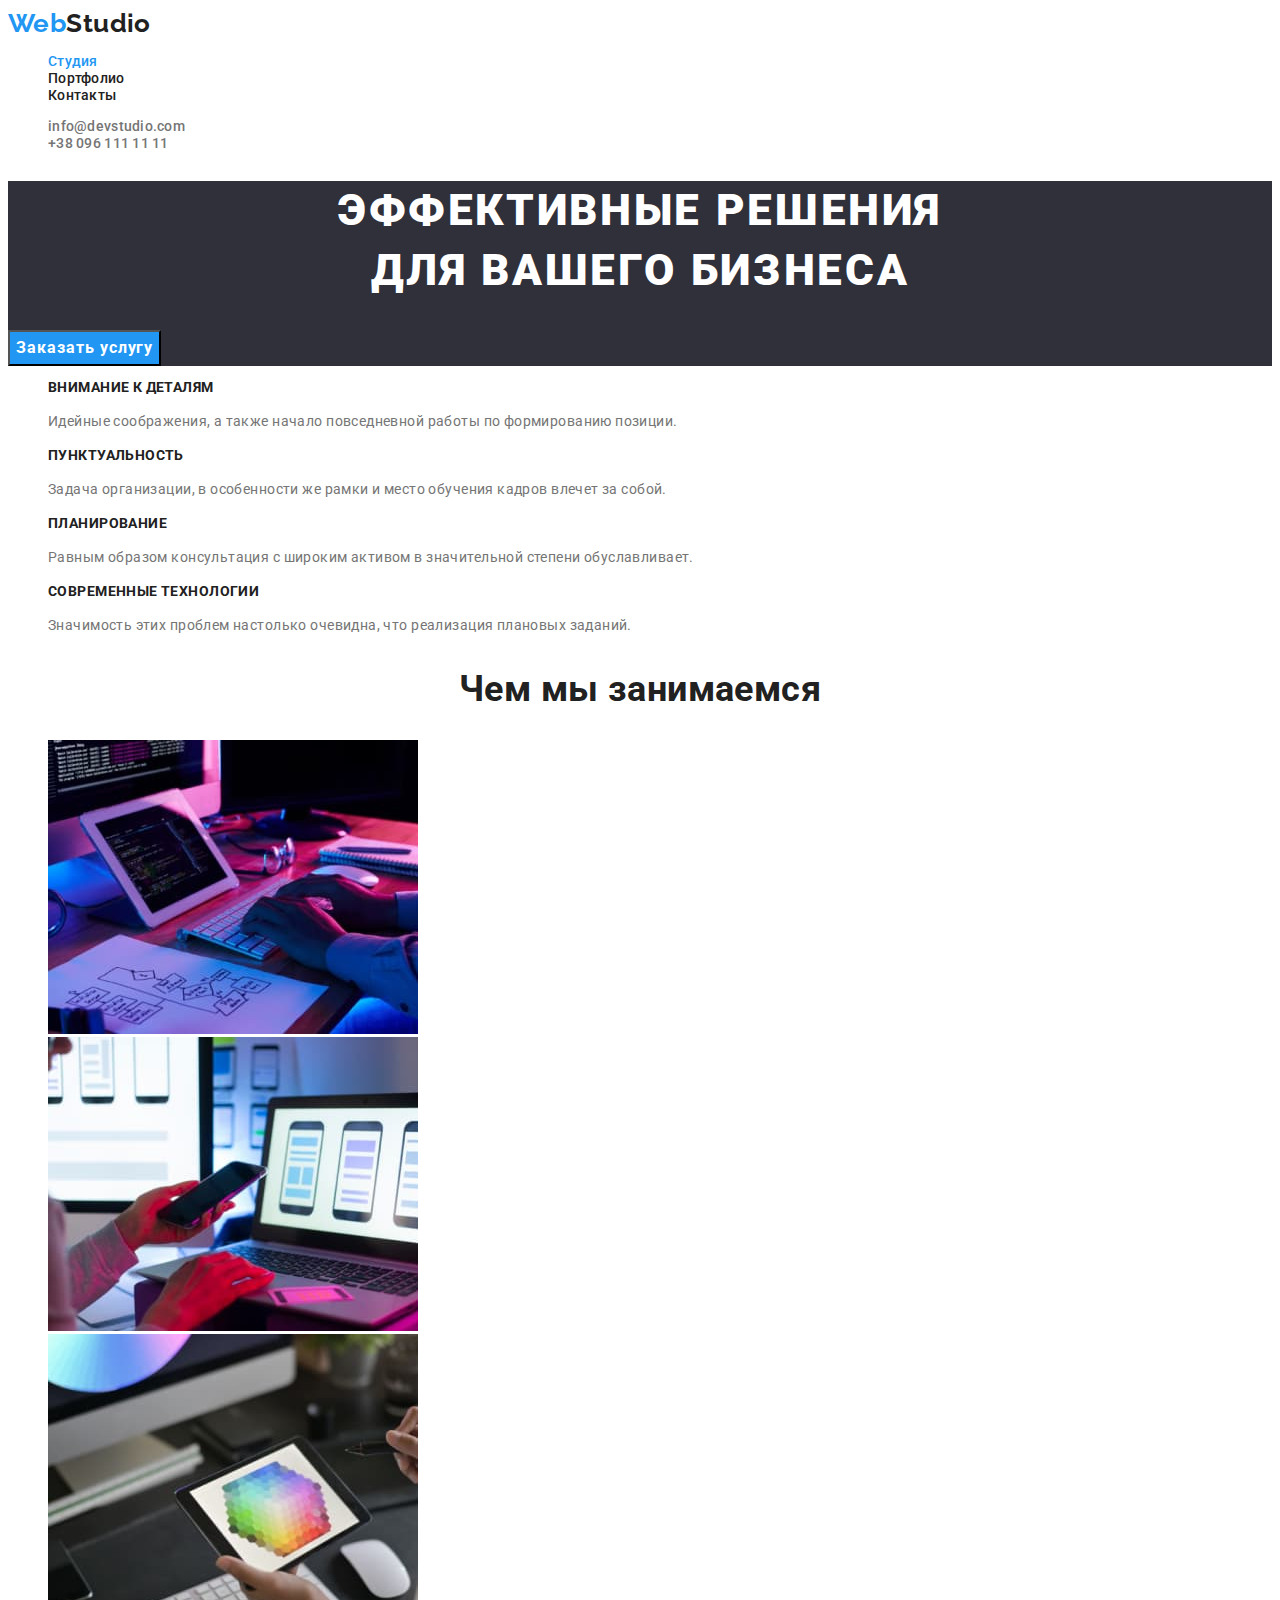
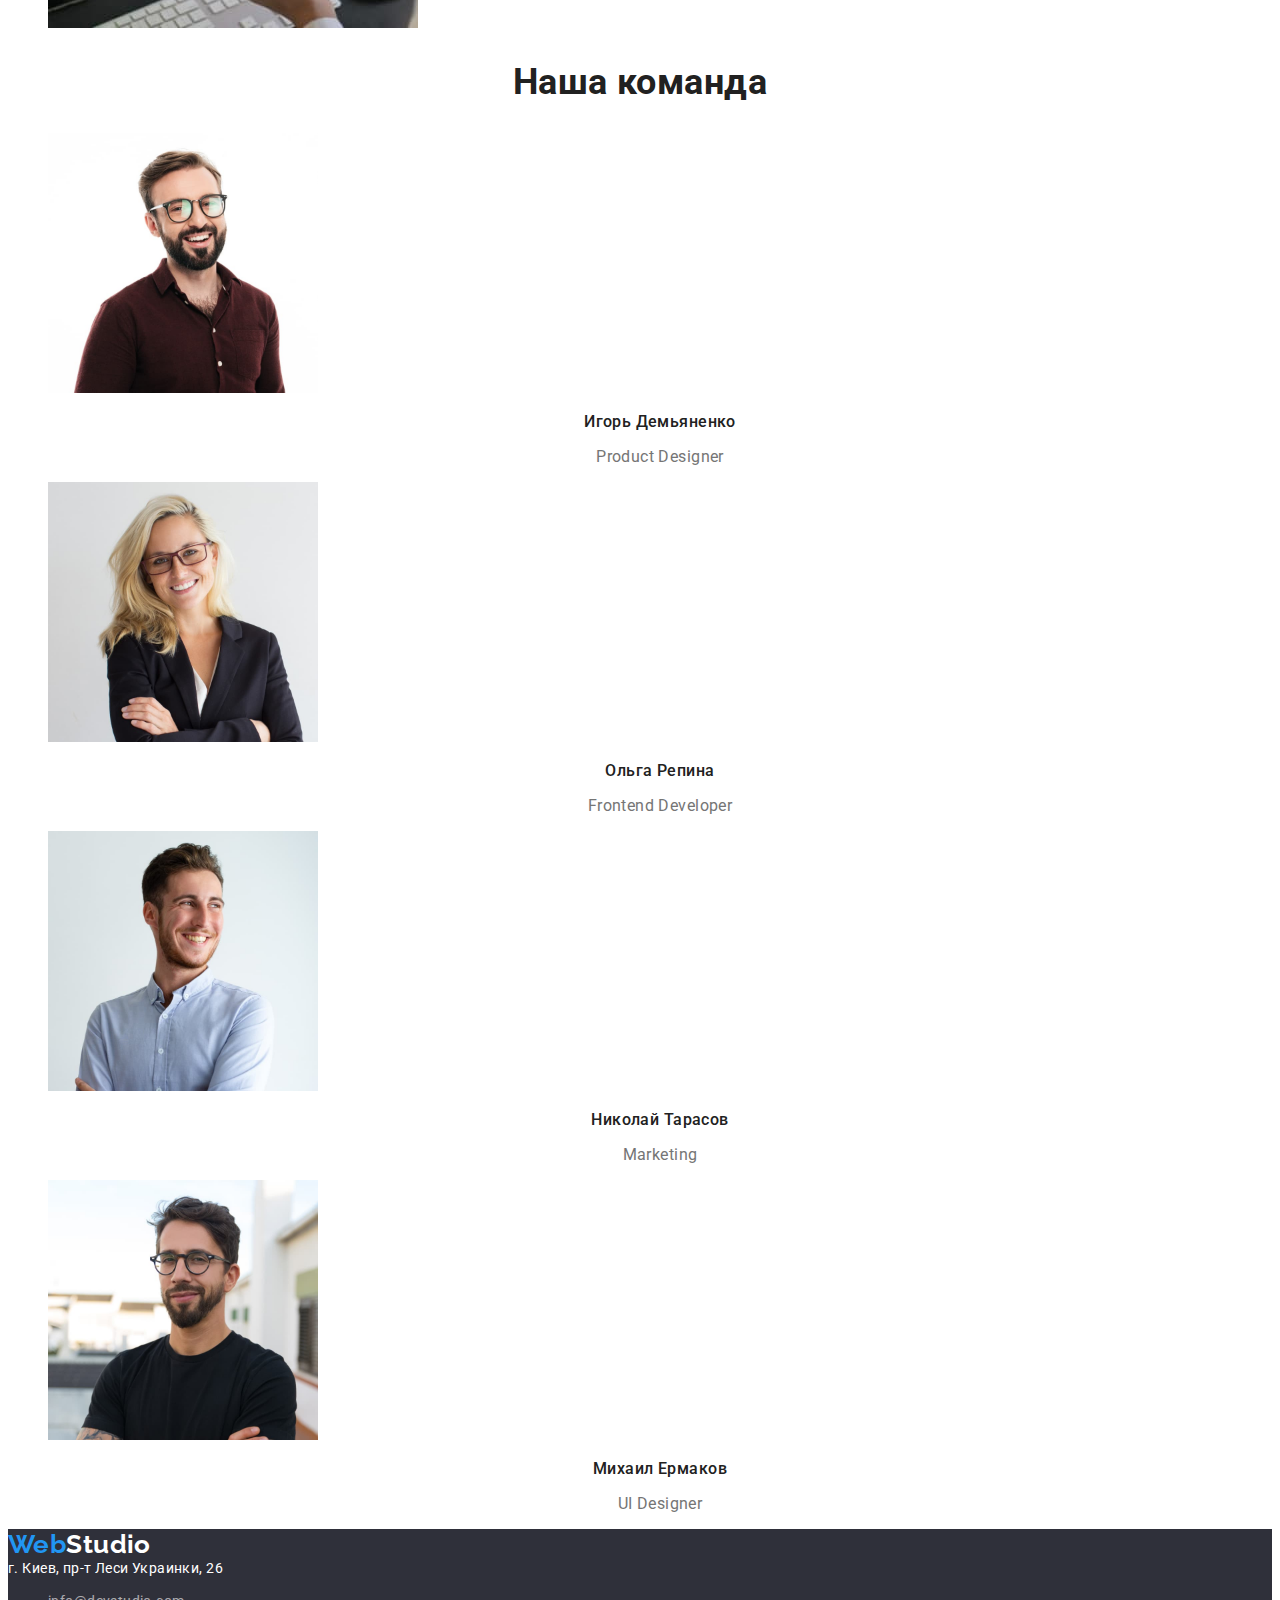
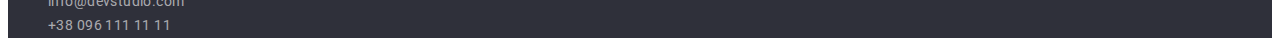
<file: index.html>
<!DOCTYPE html>
<html lang="ru">
<head>
    <meta charset="UTF-8">
    <meta http-equiv="X-UA-Compatible" content="IE=edge">
    <meta name="viewport" content="width=device-width, initial-scale=1.0">
    <title>Студия WebStudio</title>
    <link rel="preconnect" href="https://fonts.googleapis.com">
    <link rel="preconnect" href="https://fonts.gstatic.com" crossorigin>
    <link href="https://fonts.googleapis.com/css2?family=Raleway:wght@700&family=Roboto:wght@400;500;700;900&display=swap" rel="stylesheet">
    <link rel="stylesheet" href="./css/styles.css">
</head>
<body>
    <header>
        <a href="./index.html" class="logo-header link"><span class="logo-web">Web</span>Studio</a>
        <nav>
            <ul class="nav list">
                <li>
                    <a href="./index.html" class="active-link link">Студия</a>
                </li>
                <li>
                    <a href="./portfolio.html" class="link">Портфолио</a>
                </li>
                <li>
                    <a href="#" class="link">Контакты</a>
                </li>
            </ul>
        </nav>
        <ul class="contacts-link list">
            <li>
                <a href="mailto:info@devstudio.com" class="link">info@devstudio.com</a>
            </li>
            <li>
                <a href="tel:+380961111111" class="link">+38 096 111 11 11</a>
            </li>
        </ul>
    </header>

    <main>
        <section class="hero-bg">
            <h1 class="hero">Эффективные решения <br> для вашего бизнеса</h1>
            <button type="button" class="hero-button">Заказать услугу</button>
        </section>
        <section>
            <h2 class="privelege">Наши привилегии</h2>
            <ul class="list">
                <li>
                    <h3 class="privelege-h">Внимание к деталям</h3>
                    <p class="description">
                        Идейные соображения, а также начало повседневной работы по формированию позиции.
                    </p>
                </li>
                <li>
                    <h3 class="privelege-h">Пунктуальность</h3>
                    <p class="description">
                        Задача организации, в особенности же рамки и место обучения кадров влечет за собой.
                    </p>
                </li>
                <li>
                    <h3 class="privelege-h">Планирование</h3>
                    <p class="description">
                        Равным образом консультация с широким активом в значительной степени обуславливает.
                    </p>
                </li>
                <li>
                    <h3 class="privelege-h">Современные технологии</h3>
                    <p class="description">
                        Значимость этих проблем настолько очевидна, что реализация плановых заданий.
                    </p>
                </li>
            </ul>
        </section>
        <section>
            <h2 class="section-h">Чем мы занимаемся</h2>
            <ul class="list">
                <li>
                    <a href="#">
                        <img src="./images/work01.jpg" alt="#" width="370">
                    </a>
                </li>
                <li>
                    <a href="#">
                        <img src="./images/work02.jpg" alt="#" width="370">
                    </a>
                </li>
                <li>
                    <a href="#">
                        <img src="./images/work03.jpg" alt="#" width="370">
                    </a>
                </li>
            </ul>
        </section>
        <section>
            <h2 class="section-h">Наша команда</h2>
            <ul class="list">
                <li>
                    <img src="./images/employee01.jpg" alt="Фото Игоря Демьяненко" width="270">
                    <h3 class="team-name">Игорь Демьяненко</h3>
                    <p class="job-title">Product Designer</p>
                </li>
                <li>
                    <img src="./images/employee02.jpg" alt="Фото Ольги Репиной" width="270">
                    <h3 class="team-name">Ольга Репина</h3>
                    <p class="job-title">Frontend Developer</p>
                </li>
                <li>
                    <img src="./images/employee03.jpg" alt="Фото Николая Тарасовя" width="270">
                    <h3 class="team-name">Николай Тарасов</h3>
                    <p class="job-title">Marketing</p>
                </li>
                <li>
                    <img src="./images/employee04.jpg" alt="Фото Михаила Ермакова" width="270">
                    <h3 class="team-name">Михаил Ермаков</h3>
                    <p class="job-title">UI Designer</p>
                </li>
            </ul>
        </section>
    </main>

    <footer class="footer-bg">
        <a href="./index.html" class="logo-footer link"><span class="logo-web">Web</span>Studio</a>
            <address>г. Киев, пр-т Леси Украинки, 26</address>
            <ul class="contacts-footer list">
                <li>
                    <a href="mailto:info@devstudio.com" class="link">info@devstudio.com</a>
                </li>
                <li>
                    <a href="tel:+380961111111" class="link">+38 096 111 11 11</a>
                </li>
            </ul>
    </footer>
</body>
</html>
</file>
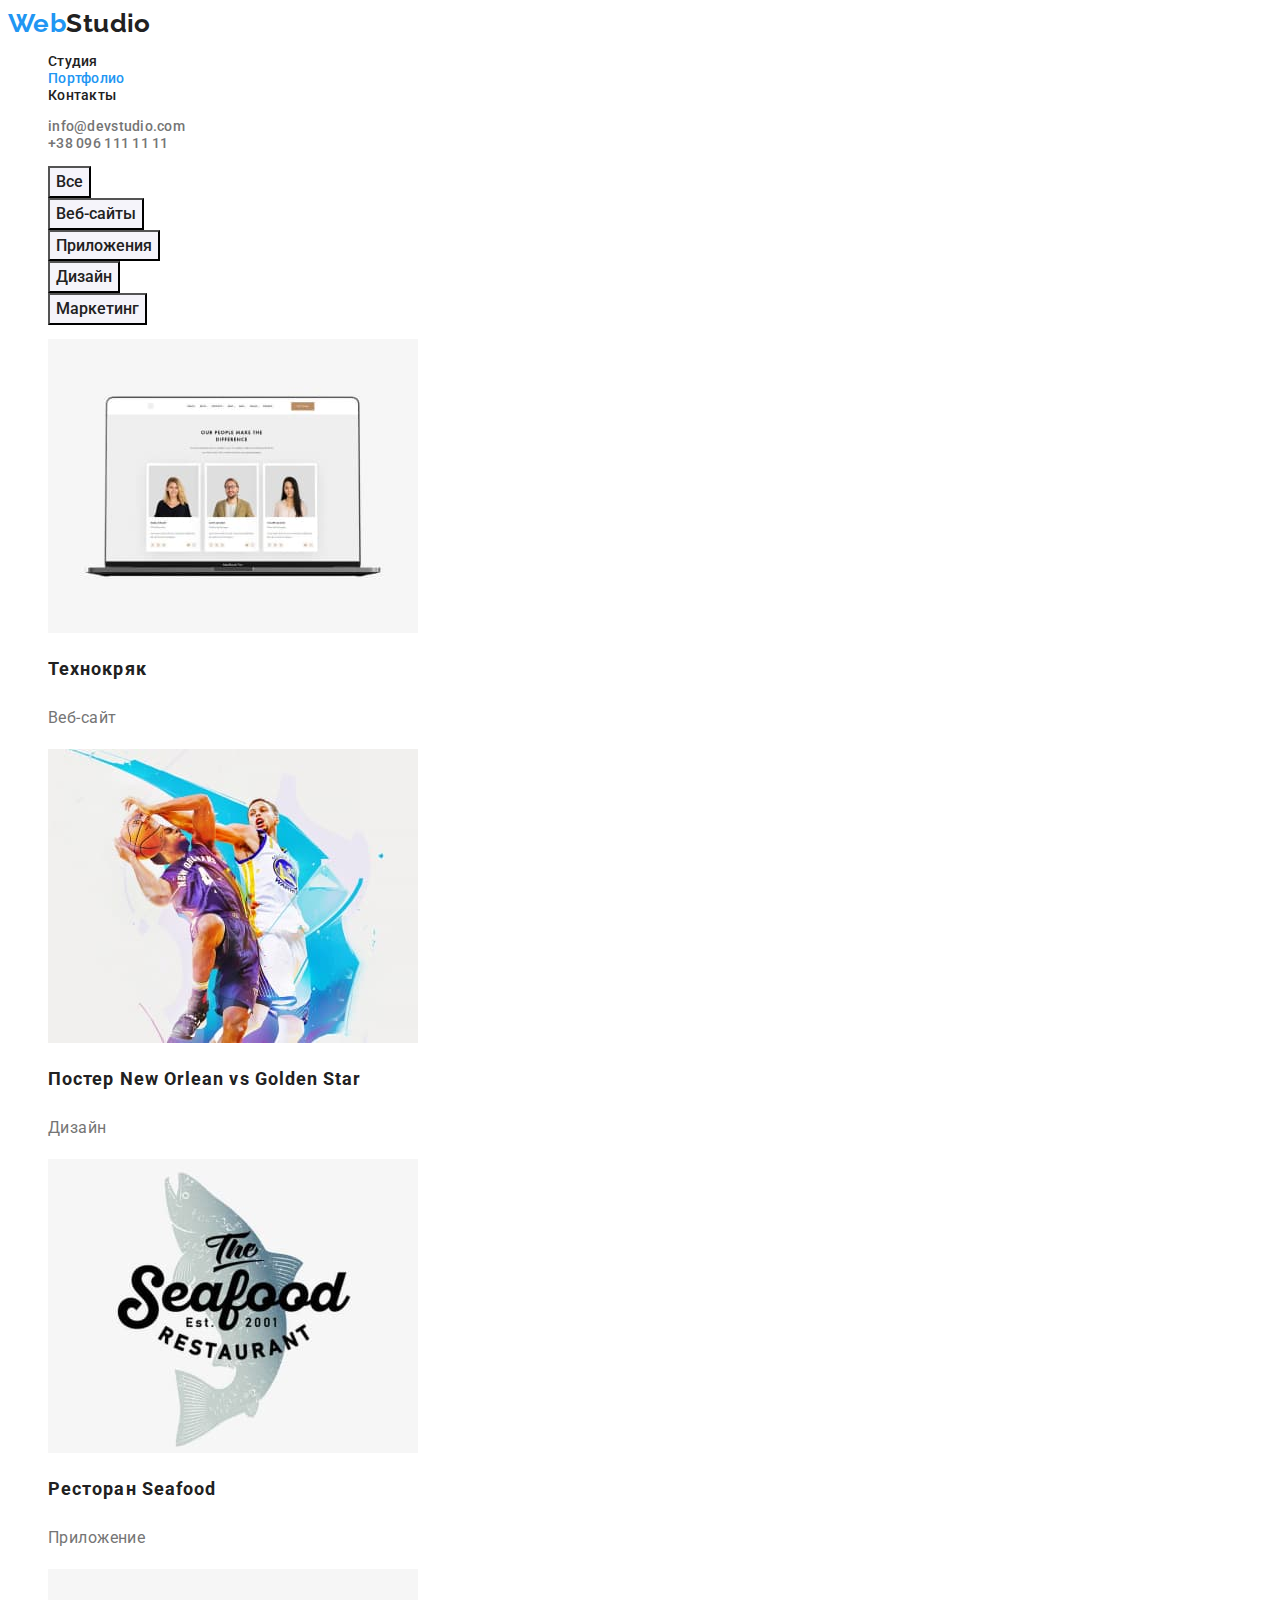
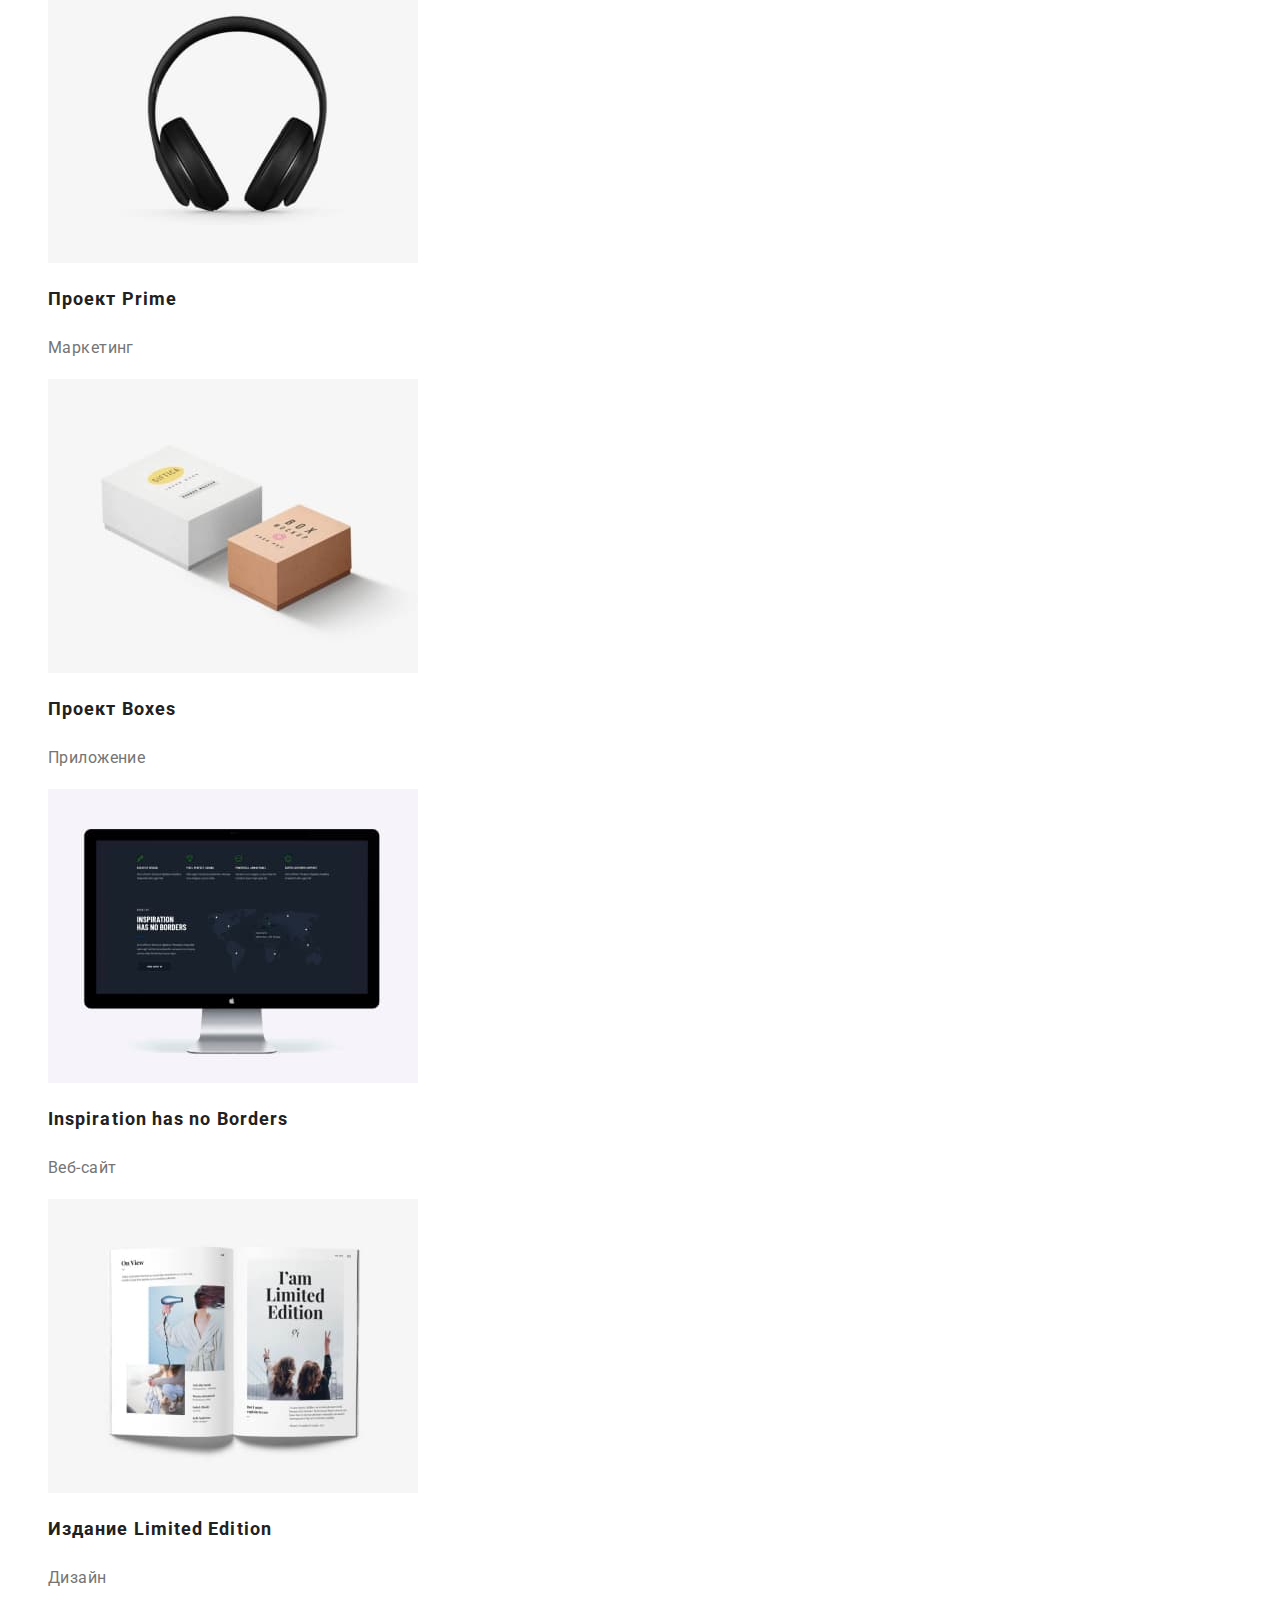
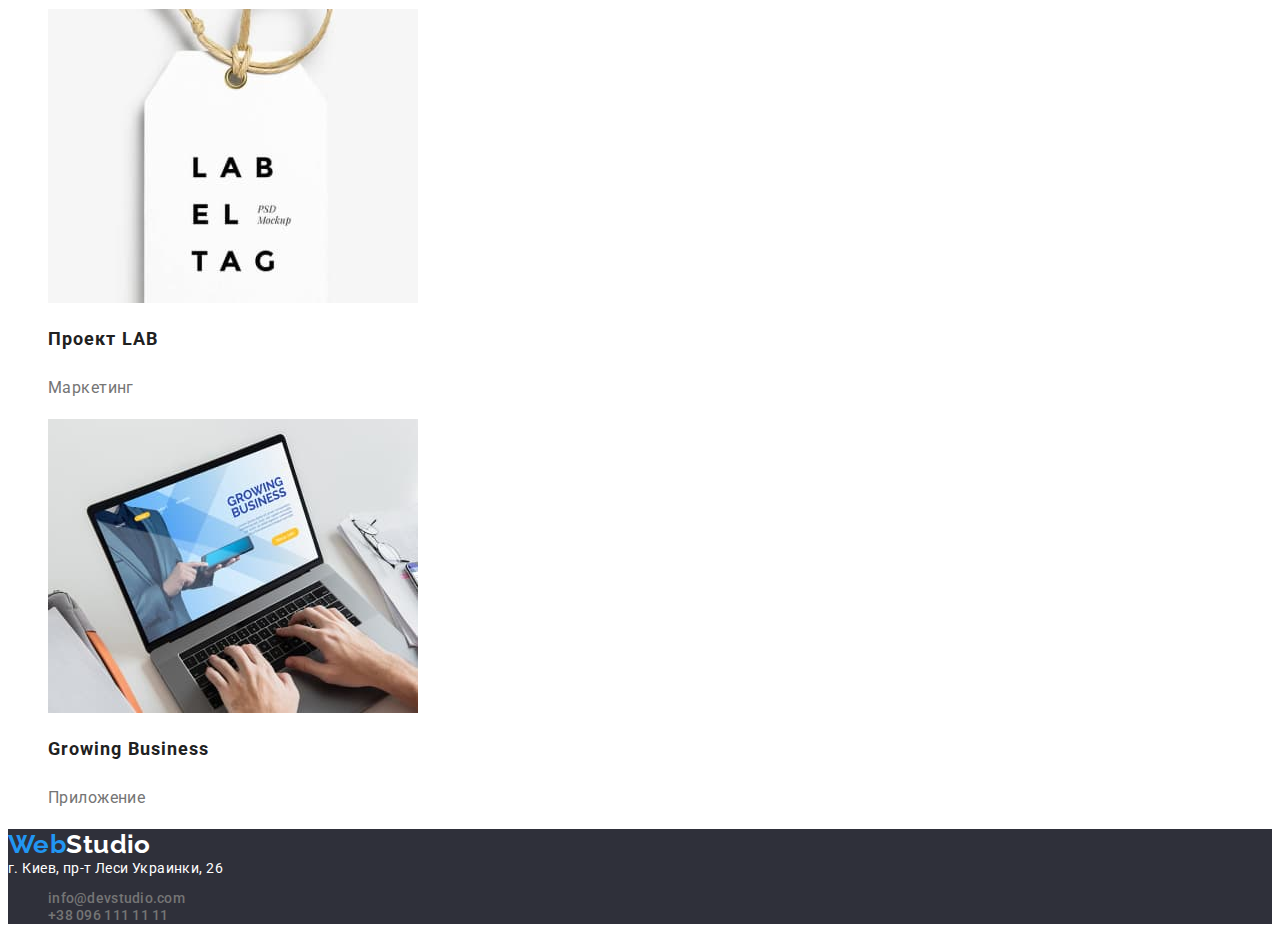
<file: portfolio.html>
<!DOCTYPE html>
<html lang="en">
<head>
    <meta charset="UTF-8">
    <meta http-equiv="X-UA-Compatible" content="IE=edge">
    <meta name="viewport" content="width=device-width, initial-scale=1.0">
    <title>Портфолио</title>
    <link rel="preconnect" href="https://fonts.googleapis.com">
    <link rel="preconnect" href="https://fonts.gstatic.com" crossorigin>
    <link href="https://fonts.googleapis.com/css2?family=Raleway:wght@700&family=Roboto:wght@400;500;700;900&display=swap" rel="stylesheet">
    <link rel="stylesheet" href="./css/styles.css">
</head>
<body>
    <header class="header">
        <a href="./index.html" class="logo-header link"><span class="logo-web">Web</span>Studio</a>
        <nav>
            <ul class="nav list">
                <li>
                    <a href="./index.html" class="link">Студия</a>
                </li>
                <li>
                    <a href="./portfolio.html" class="active-link link">Портфолио</a>
                </li>
                <li>
                    <a href="#" class="link">Контакты</a>
                </li>
            </ul>
        </nav>
        <ul class="contacts-link list">
            <li>
                <a href="mailto:info@devstudio.com" class="link">info@devstudio.com</a>
            </li>
            <li>
                <a href="tel:+380961111111" class="link">+38 096 111 11 11</a>
            </li>
        </ul>
    </header>

    <main>
        <h1 class="portfolio-h">Портфолио</h1>
        <section>
            <ul class="list">
                <li>
                    <button type="button" class="filter-button">Все</button>
                </li>
                <li>
                    <button type="button" class="filter-button">Веб-сайты</button>
                </li>
                <li>
                    <button type="button" class="filter-button">Приложения</button>
                </li>
                <li>
                    <button type="button" class="filter-button">Дизайн</button>
                </li>
                <li>
                    <button type="button" class="filter-button">Маркетинг</button>
                </li>
            </ul>
            <ul class="list">
                <li>
                    <a href="" class="link">
                        <img src="./images/technokryak.jpg" alt="" width="370">
                        <h2 class="portfolio-name">Технокряк</h2>
                        <p class="portfolio-description">Веб-сайт</p>
                    </a>
                
                </li>
                <li>
                    <a href="" class="link">
                        <img src="./images/poster.jpg" alt="" width="370">
                        <h2 class="portfolio-name">Постер New Orlean vs Golden Star</h2>
                        <p class="portfolio-description">Дизайн</p>
                    </a>
                
                </li>
                <li>
                    <a href="" class="link">
                        <img src="./images/seafood.jpg" alt="" width="370">
                        <h2 class="portfolio-name">Ресторан Seafood</h2>
                        <p class="portfolio-description">Приложение</p>
                    </a>
                
                </li>
                <li>
                    <a href="" class="link">
                        <img src="./images/prime.jpg" alt="" width="370">
                        <h2 class="portfolio-name">Проект Prime</h2>
                        <p class="portfolio-description">Маркетинг</p>
                    </a>
                
                </li>
                <li>
                    <a href="" class="link">
                        <img src="./images/boxes.jpg" alt="" width="370">
                        <h2 class="portfolio-name">Проект Boxes</h2>
                        <p class="portfolio-description">Приложение</p>
                    </a>
                
                </li>
                <li>
                    <a href="" class="link">
                        <img src="./images/inspiration-has-no-borders.jpg" alt="" width="370">
                        <h2 class="portfolio-name">Inspiration has no Borders</h2>
                        <p class="portfolio-description">Веб-сайт</p>
                    </a>
                
                </li>
                <li>
                    <a href="" class="link">
                        <img src="./images/limited-edition.jpg" alt="" width="370">
                        <h2 class="portfolio-name">Издание Limited Edition</h2>
                        <p class="portfolio-description">Дизайн</p>
                    </a>
                
                </li>
                <li>
                    <a href="" class="link">
                        <img src="./images/lab.jpg" alt="" width="370">
                        <h2 class="portfolio-name">Проект LAB</h2>
                        <p class="portfolio-description">Маркетинг</p>
                    </a>
                
                </li>
                <li>
                    <a href="" class="link">
                        <img src="./images/growing-business.jpg" alt="" width="370">
                        <h2 class="portfolio-name">Growing Business</h2>
                        <p class="portfolio-description">Приложение</p>
                    </a>
                
                </li>
            </ul>
        </section>
    </main>

    <footer class="footer-bg">
        <a href="./index.html" class="logo-footer link"><span class="logo-web">Web</span>Studio</a>
            <address class="address">г. Киев, пр-т Леси Украинки, 26</address>
            <ul class="contacts-link list">
                <li>
                    <a href="mailto:info@devstudio.com" class="link">info@devstudio.com</a>
                </li>
                <li>
                    <a href="tel:+380961111111" class="link">+38 096 111 11 11</a>
                </li>
            </ul>
    </footer>
</body>
</html>
</file>
<file: css/styles.css>
/* Основной цвет текста color: #757575; */
/* Вспомогательный цвет текста color: #212121; */
/* Цвет текста героя color: #FFFFFF; */
/* Цвет актив color: #2196F3; */
/* Вспомогательный цвет логотипа color: #2196F3; */
/* Цвет фона героя и футера background: #2F303A; */
/* Цвет фона Хедера background: #FFFFFF; */
/* Цвет фона верхней части maim background: #FFFFFF; */
/* Цвет фона нижней части maim background: #F5F4FA; */

:root {
    --primary-text-color: #757575;
    --secondary-text-color: #212121;
    --active-link-color: #2196F3;
    --secondary-bgcolor: #F5F4FA;
}

/* Стили Index */

body {
    color: var(--primary-text-color);
    font-family: Roboto, Arial, Helvetica, sans-serif;
    letter-spacing: 0.03em;
    font-size: 14px;
}

.list {
    list-style: none;
}

.link {
    text-decoration: none;
}

.logo-header {
    color: #212121;
    font-family: Raleway, Arial, Helvetica, sans-serif;
    font-weight: 700;
    font-size: 26px;
    line-height: 1.19;
}

.logo-web {
    color: #2196F3;
}

.nav a {
    color: var(--secondary-text-color);
    font-weight: 500;
    line-height: 1.14;
    letter-spacing: 0.02em;
}

.nav a:hover,
.nav a:focus {
    color: var(--active-link-color)
}

.nav .active-link {
    color: var(--active-link-color);
}

.contacts-link a {
    color: var(--primary-text-color);
    font-weight: 500;
    line-height: 1.14;
    letter-spacing: 0.02em;
}

.contacts-link a:hover,
.contacts-link a:focus {
    color: var(--active-link-color)
}

.hero-bg {
    background-color: #2F303A;
}

.hero {
    color:#FFFFFF;
    font-weight: 900;
    font-size: 44px;
    line-height: 1.36;
    text-align: center;
    letter-spacing: 0.06em;
    text-transform: uppercase;
}

.hero-button {
    cursor: pointer;
    background-color: var(--active-link-color);
    color: #FFFFFF;
    font-family: 'Roboto';
    font-weight: 700;
    font-size: 16px;
    line-height: 1.88;
    display: flex;
    align-items: center;
    text-align: center;
    letter-spacing: 0.06em;
}


.section-h {
    color: var(--secondary-text-color);
    font-weight: 700;
    font-size: 36px;
    line-height: 1.17;
    text-align: center;
}

.privelege {
    display: none;
}

.privelege-h {
    color: var(--secondary-text-color);
    font-weight: 700;
    line-height: 1.14;
    text-transform: uppercase;
    font-size: 14px;
}

.description {
    line-height: 1.71;
}

.team-name {
    color: var(--secondary-text-color);
    font-weight: 500;
    font-size: 16px;
    line-height: 1.19;
    text-align: center;
}

.job-title {
    font-size: 16px;
    line-height: 1.19;
    text-align: center;
}

.footer-bg {
    background-color: #2F303A;
}

.logo-footer {
    color: #FFFFFF;
    font-family: 'Raleway';
    font-weight: 700;
    font-size: 26px;
    line-height: 1.19;
}

address {
    color:#FFFFFF;
    font-style: normal;
}

.contacts-footer a {
    font-weight: 400;
    color: rgba(255, 255, 255, 0.6);
    line-height: 1.71;
}

.contacts-footer a:hover,
.contacts-footer a:focus {
    color: var(--active-link-color)
}

/* Стили Портфолио */

.portfolio-h {
    display: none;
}

.filter-button {
    font-family: 'Roboto';
    font-weight: 500;
    font-size: 16px;
    line-height: 1.62;
    text-align: center;
    background-color:var(--secondary-bgcolor);
    color: var(--secondary-text-color);
}

.filter-button:hover {
    background-color:var(--active-link-color);
    color: #FFFFFF;
}

.portfolio-name {
    color: var(--secondary-text-color);
    font-weight: 700;
    font-size: 18px;
    line-height: 2;
    letter-spacing: 0.06em;
}

.portfolio-description {
    font-size: 16px;
    line-height: 1.88;
    color: var(--primary-text-color);
}
</file>
